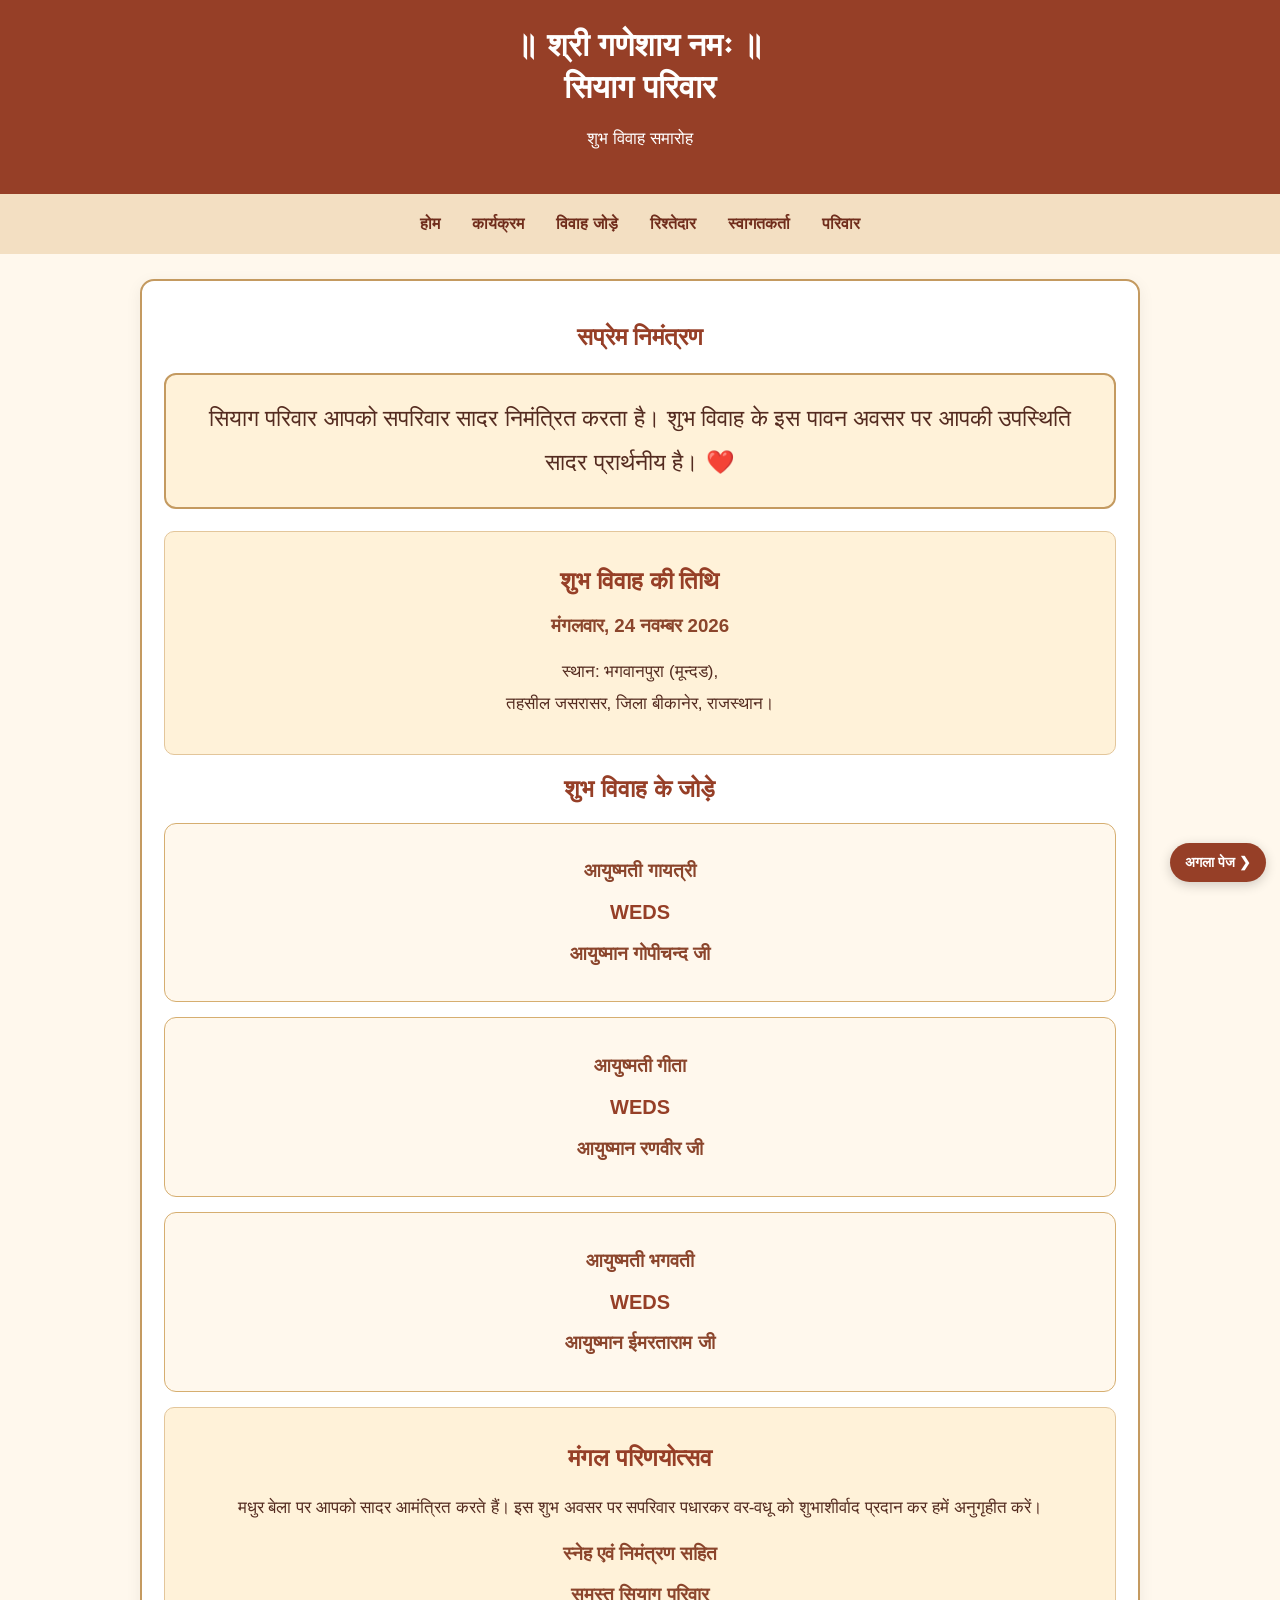
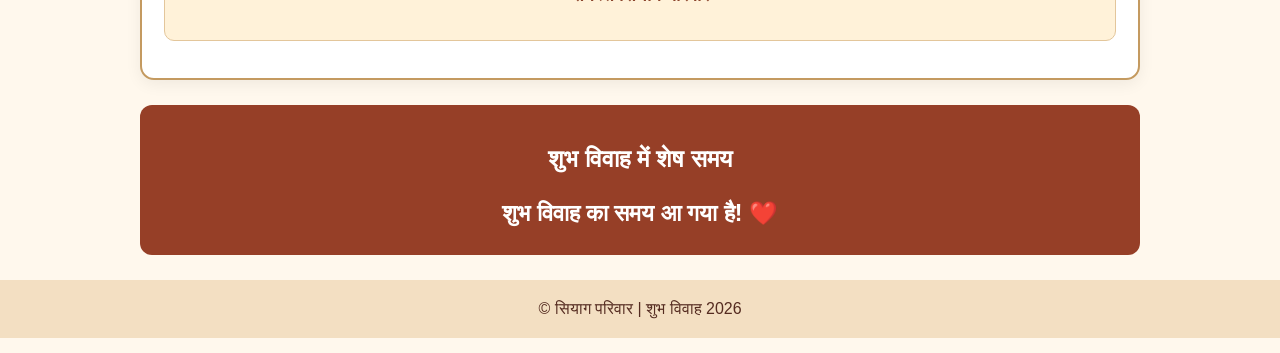
<file: index.html>
<!DOCTYPE html>
<html lang="hi">
<head>
<meta charset="UTF-8">
<meta name="viewport" content="width=device-width, initial-scale=1.0">
<title>सियाग परिवार - शुभ विवाह</title>
<link rel="stylesheet" href="style.css">
</head>
<body>

<header>
    <h1>॥ श्री गणेशाय नमः ॥</h1>
    <h1>सियाग परिवार</h1>
    <p>शुभ विवाह समारोह</p>
</header>

<nav>
    <a href="index.html">होम</a>
    <a href="events.html">कार्यक्रम</a>
    <a href="couples.html">विवाह जोड़े</a>
    <a href="relatives.html">रिश्तेदार</a>
    <a href="visitors.html">स्वागतकर्ता</a>
    <a href="family.html">परिवार</a>
</nav>

<main class="container">

    <h2>सप्रेम निमंत्रण</h2>

    <div class="personal-greeting" id="personalGreeting">
        सियाग परिवार आपको सपरिवार सादर निमंत्रित करता है।
        शुभ विवाह के इस पावन अवसर पर आपकी उपस्थिति सादर प्रार्थनीय है। ❤️
    </div>

    <div class="card" style="text-align:center;">
        <h2>शुभ विवाह की तिथि</h2>
        <h3>मंगलवार, 24 नवम्बर 2026</h3>
        <p>
            स्थान: भगवानपुरा (मून्दड),<br>
            तहसील जसरासर, जिला बीकानेर, राजस्थान।
        </p>
    </div>

    <h2>शुभ विवाह के जोड़े</h2>

    <div class="couple-card">
        <h3>आयुष्मती गायत्री</h3>
        <div class="weds">WEDS</div>
        <h3>आयुष्मान गोपीचन्द जी</h3>
    </div>

    <div class="couple-card">
        <h3>आयुष्मती गीता</h3>
        <div class="weds">WEDS</div>
        <h3>आयुष्मान रणवीर जी</h3>
    </div>

    <div class="couple-card">
        <h3>आयुष्मती भगवती</h3>
        <div class="weds">WEDS</div>
        <h3>आयुष्मान ईमरताराम जी</h3>
    </div>

    <div class="card" style="text-align:center;">
        <h2>मंगल परिणयोत्सव</h2>
        <p>
            मधुर बेला पर आपको सादर आमंत्रित करते हैं।
            इस शुभ अवसर पर सपरिवार पधारकर
            वर-वधू को शुभाशीर्वाद प्रदान कर हमें अनुगृहीत करें।
        </p>
        <h3>स्नेह एवं निमंत्रण सहित</h3>
        <h3>समस्त सियाग परिवार</h3>
    </div>

</main>

<div class="page-navigation">
    <a href="events.html" class="next-page">अगला पेज ❯</a>
</div>

<section class="countdown">
    <h2>शुभ विवाह में शेष समय</h2>
    <div id="timer">समय गणना हो रही है...</div>
</section>

<footer>© सियाग परिवार | शुभ विवाह 2026</footer>

<script src="script.js"></script>
</body>
</html>
</file>
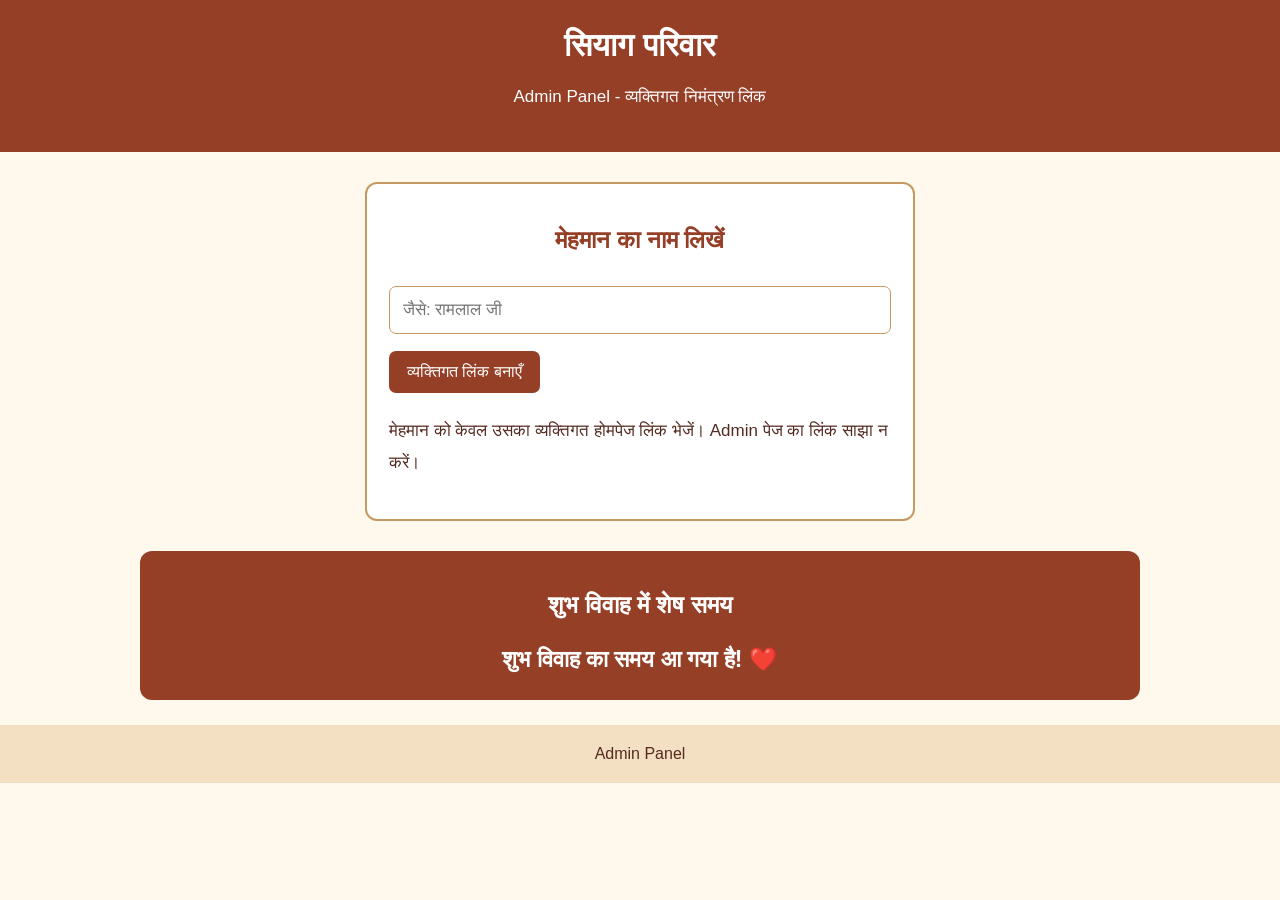
<file: admin.html>
<!DOCTYPE html>
<html lang="hi">
<head>
<meta charset="UTF-8">
<meta name="viewport" content="width=device-width, initial-scale=1.0">
<title>Wedding Admin Panel</title>
<link rel="stylesheet" href="style.css">
</head>
<body>

<header>
    <h1>सियाग परिवार</h1>
    <p>Admin Panel - व्यक्तिगत निमंत्रण लिंक</p>
</header>

<main class="admin-box">

    <h2>मेहमान का नाम लिखें</h2>

    <input
        type="text"
        id="guestName"
        placeholder="जैसे: रामलाल जी"
        autocomplete="off"
    >

    <button onclick="makeInvitation()">
        व्यक्तिगत लिंक बनाएँ
    </button>

    <div class="card" id="result">

        <h3>आपका निमंत्रण लिंक तैयार है!</h3>

        <p id="generatedLink"></p>

        <button onclick="copyInvitationLink()">
            लिंक कॉपी करें
        </button>

        <button onclick="shareOnWhatsApp()">
            WhatsApp पर भेजें
        </button>

    </div>

    <p>
        मेहमान को केवल उसका व्यक्तिगत होमपेज लिंक भेजें।
        Admin पेज का लिंक साझा न करें।
    </p>

</main>

<section class="countdown">
    <h2>शुभ विवाह में शेष समय</h2>
    <div id="timer"></div>
</section>

<footer>Admin Panel</footer>

<script src="script.js"></script>
</body>
</html>
</file>
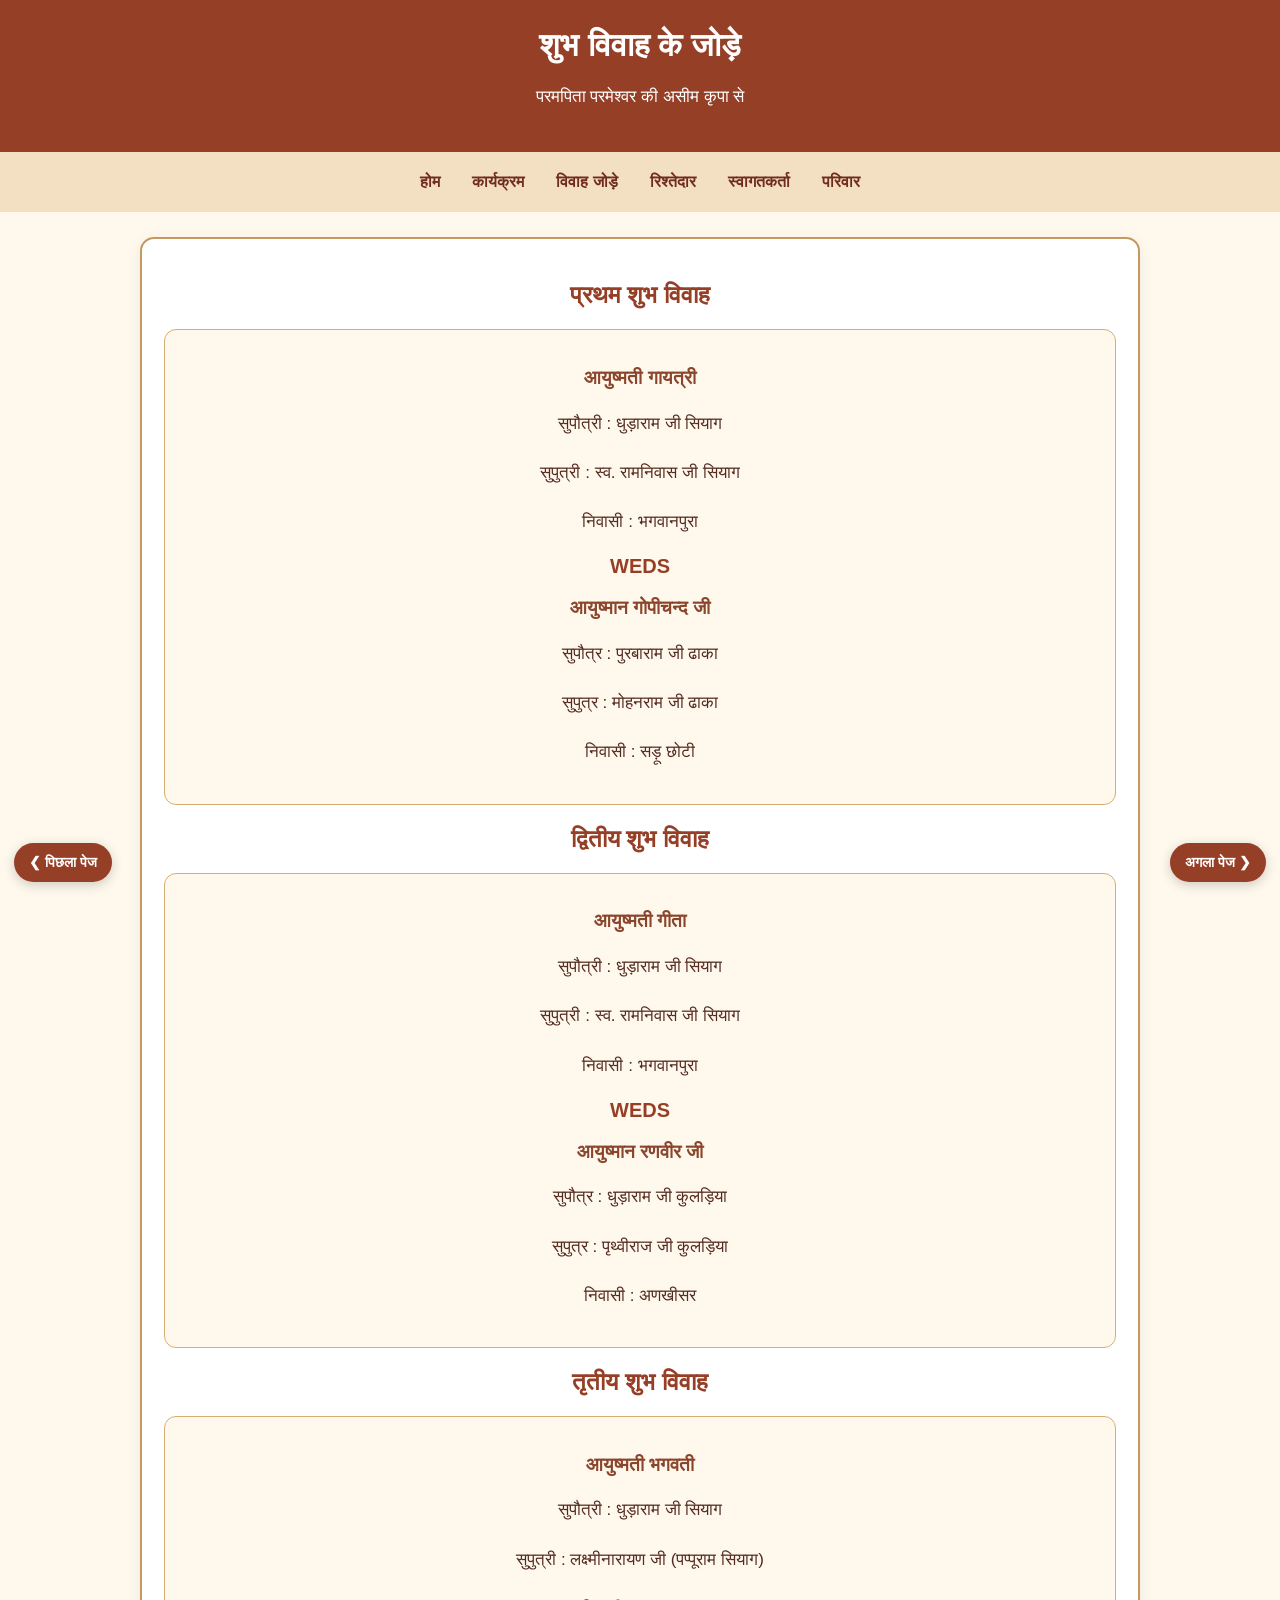
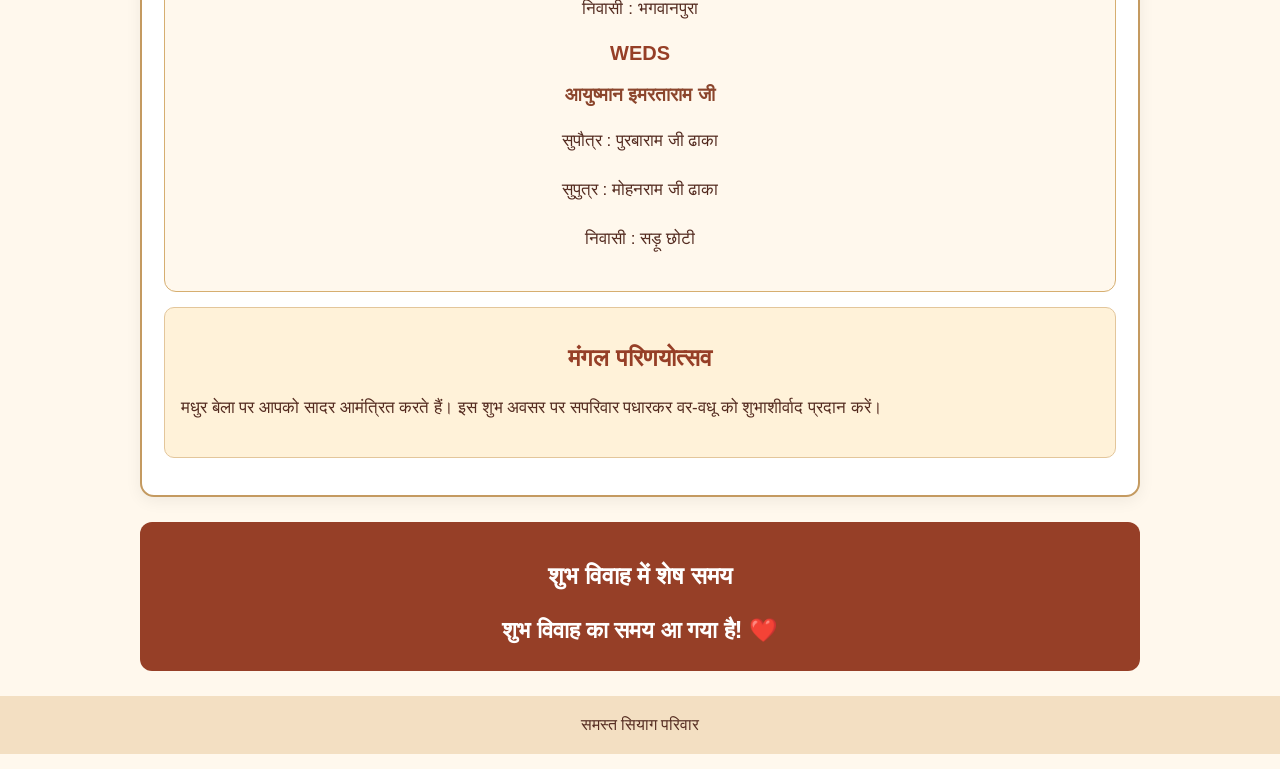
<file: couples.html>
<!DOCTYPE html>
<html lang="hi">
<head>
<meta charset="UTF-8">
<meta name="viewport" content="width=device-width, initial-scale=1.0">
<title>विवाह के जोड़े</title>
<link rel="stylesheet" href="style.css">
</head>
<body>

<header>
    <h1>शुभ विवाह के जोड़े</h1>
    <p>परमपिता परमेश्वर की असीम कृपा से</p>
</header>

<nav>
    <a href="index.html">होम</a>
    <a href="events.html">कार्यक्रम</a>
    <a href="couples.html">विवाह जोड़े</a>
    <a href="relatives.html">रिश्तेदार</a>
    <a href="visitors.html">स्वागतकर्ता</a>
    <a href="family.html">परिवार</a>
</nav>

<main class="container">

    <h2>प्रथम शुभ विवाह</h2>

    <div class="couple-card">
        <h3>आयुष्मती गायत्री</h3>
        <p>सुपौत्री : धुड़ाराम जी सियाग</p>
        <p>सुपुत्री : स्व. रामनिवास जी सियाग</p>
        <p>निवासी : भगवानपुरा</p>

        <div class="weds">WEDS</div>

        <h3>आयुष्मान गोपीचन्द जी</h3>
        <p>सुपौत्र : पुरबाराम जी ढाका</p>
        <p>सुपुत्र : मोहनराम जी ढाका</p>
        <p>निवासी : सड़ू छोटी</p>
    </div>

    <h2>द्वितीय शुभ विवाह</h2>

    <div class="couple-card">
        <h3>आयुष्मती गीता</h3>
        <p>सुपौत्री : धुड़ाराम जी सियाग</p>
        <p>सुपुत्री : स्व. रामनिवास जी सियाग</p>
        <p>निवासी : भगवानपुरा</p>

        <div class="weds">WEDS</div>

        <h3>आयुष्मान रणवीर जी</h3>
        <p>सुपौत्र : धुड़ाराम जी कुलड़िया</p>
        <p>सुपुत्र : पृथ्वीराज जी कुलड़िया</p>
        <p>निवासी : अणखीसर</p>
    </div>

    <h2>तृतीय शुभ विवाह</h2>

    <div class="couple-card">
        <h3>आयुष्मती भगवती</h3>
        <p>सुपौत्री : धुड़ाराम जी सियाग</p>
        <p>सुपुत्री : लक्ष्मीनारायण जी (पप्पूराम सियाग)</p>
        <p>निवासी : भगवानपुरा</p>

        <div class="weds">WEDS</div>

        <h3>आयुष्मान इमरताराम जी</h3>
        <p>सुपौत्र : पुरबाराम जी ढाका</p>
        <p>सुपुत्र : मोहनराम जी ढाका</p>
        <p>निवासी : सड़ू छोटी</p>
    </div>

    <div class="card">
        <h2>मंगल परिणयोत्सव</h2>
        <p>
            मधुर बेला पर आपको सादर आमंत्रित करते हैं।
            इस शुभ अवसर पर सपरिवार पधारकर
            वर-वधू को शुभाशीर्वाद प्रदान करें।
        </p>
    </div>

</main>

<div class="page-navigation">
    <a href="events.html" class="previous-page">❮ पिछला पेज</a>
    <a href="relatives.html" class="next-page">अगला पेज ❯</a>
</div>

<section class="countdown">
    <h2>शुभ विवाह में शेष समय</h2>
    <div id="timer"></div>
</section>

<footer>समस्त सियाग परिवार</footer>
<script src="script.js"></script>
</body>
</html>
</file>
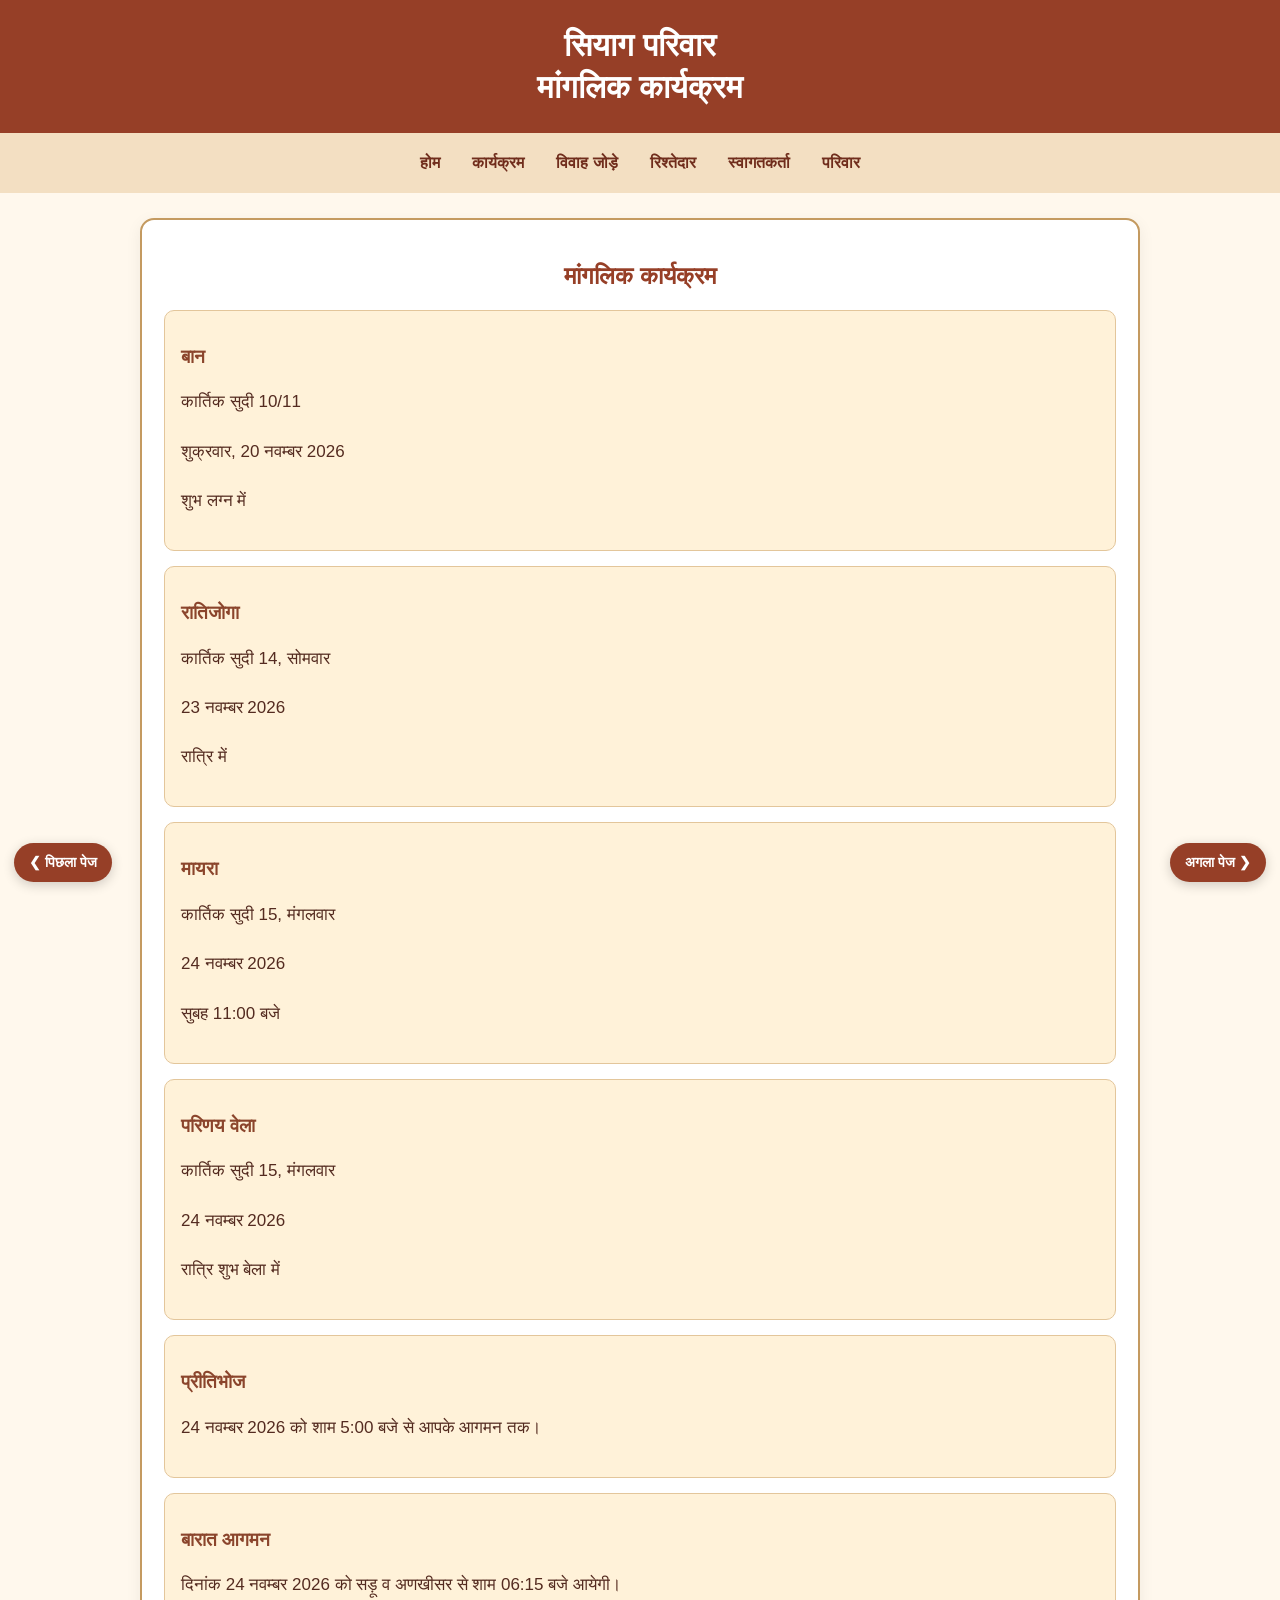
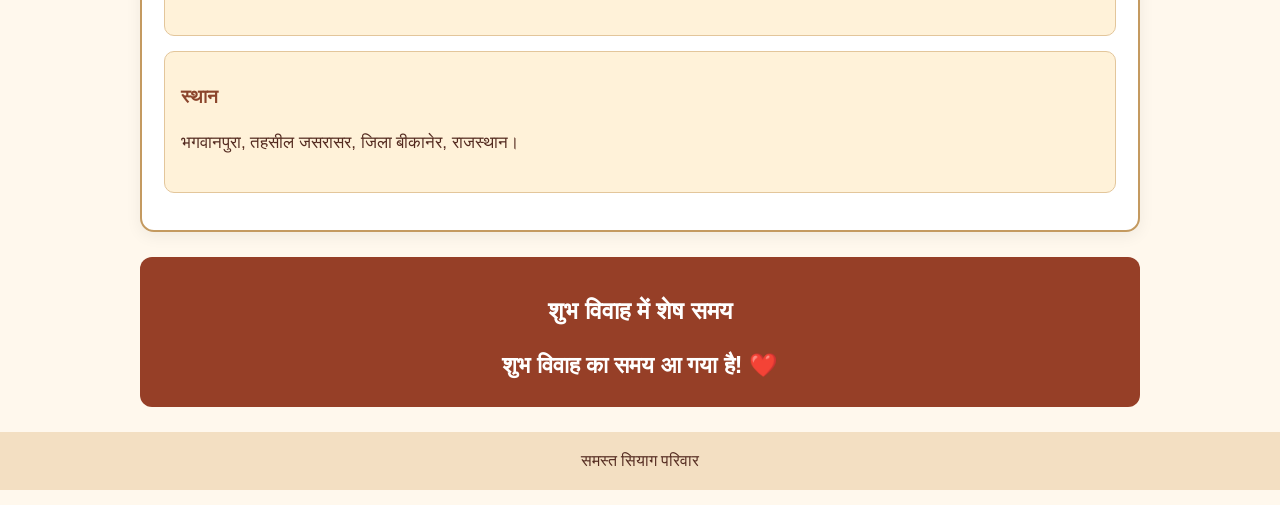
<file: events.html>
<!DOCTYPE html>
<html lang="hi">
<head>
<meta charset="UTF-8">
<meta name="viewport" content="width=device-width, initial-scale=1.0">
<title>मांगलिक कार्यक्रम</title>
<link rel="stylesheet" href="style.css">
</head>
<body>

<header>
    <h1>सियाग परिवार</h1>
    <h1>मांगलिक कार्यक्रम</h1>
</header>

<nav>
    <a href="index.html">होम</a>
    <a href="events.html">कार्यक्रम</a>
    <a href="couples.html">विवाह जोड़े</a>
    <a href="relatives.html">रिश्तेदार</a>
    <a href="visitors.html">स्वागतकर्ता</a>
    <a href="family.html">परिवार</a>
</nav>

<main class="container">

    <h2>मांगलिक कार्यक्रम</h2>

    <div class="card">
        <h3>बान</h3>
        <p>कार्तिक सुदी 10/11</p>
        <p>शुक्रवार, 20 नवम्बर 2026</p>
        <p>शुभ लग्न में</p>
    </div>

    <div class="card">
        <h3>रातिजोगा</h3>
        <p>कार्तिक सुदी 14, सोमवार</p>
        <p>23 नवम्बर 2026</p>
        <p>रात्रि में</p>
    </div>

    <div class="card">
        <h3>मायरा</h3>
        <p>कार्तिक सुदी 15, मंगलवार</p>
        <p>24 नवम्बर 2026</p>
        <p>सुबह 11:00 बजे</p>
    </div>

    <div class="card">
        <h3>परिणय वेला</h3>
        <p>कार्तिक सुदी 15, मंगलवार</p>
        <p>24 नवम्बर 2026</p>
        <p>रात्रि शुभ बेला में</p>
    </div>

    <div class="card">
        <h3>प्रीतिभोज</h3>
        <p>24 नवम्बर 2026 को शाम 5:00 बजे से आपके आगमन तक।</p>
    </div>

    <div class="card">
        <h3>बारात आगमन</h3>
        <p>
            दिनांक 24 नवम्बर 2026 को सड़ू व अणखीसर से
            शाम 06:15 बजे आयेगी।
        </p>
    </div>

    <div class="card">
        <h3>स्थान</h3>
        <p>भगवानपुरा, तहसील जसरासर, जिला बीकानेर, राजस्थान।</p>
    </div>

</main>

<div class="page-navigation">
    <a href="index.html" class="previous-page">❮ पिछला पेज</a>
    <a href="couples.html" class="next-page">अगला पेज ❯</a>
</div>

<section class="countdown">
    <h2>शुभ विवाह में शेष समय</h2>
    <div id="timer"></div>
</section>

<footer>समस्त सियाग परिवार</footer>
<script src="script.js"></script>
</body>
</html>
</file>
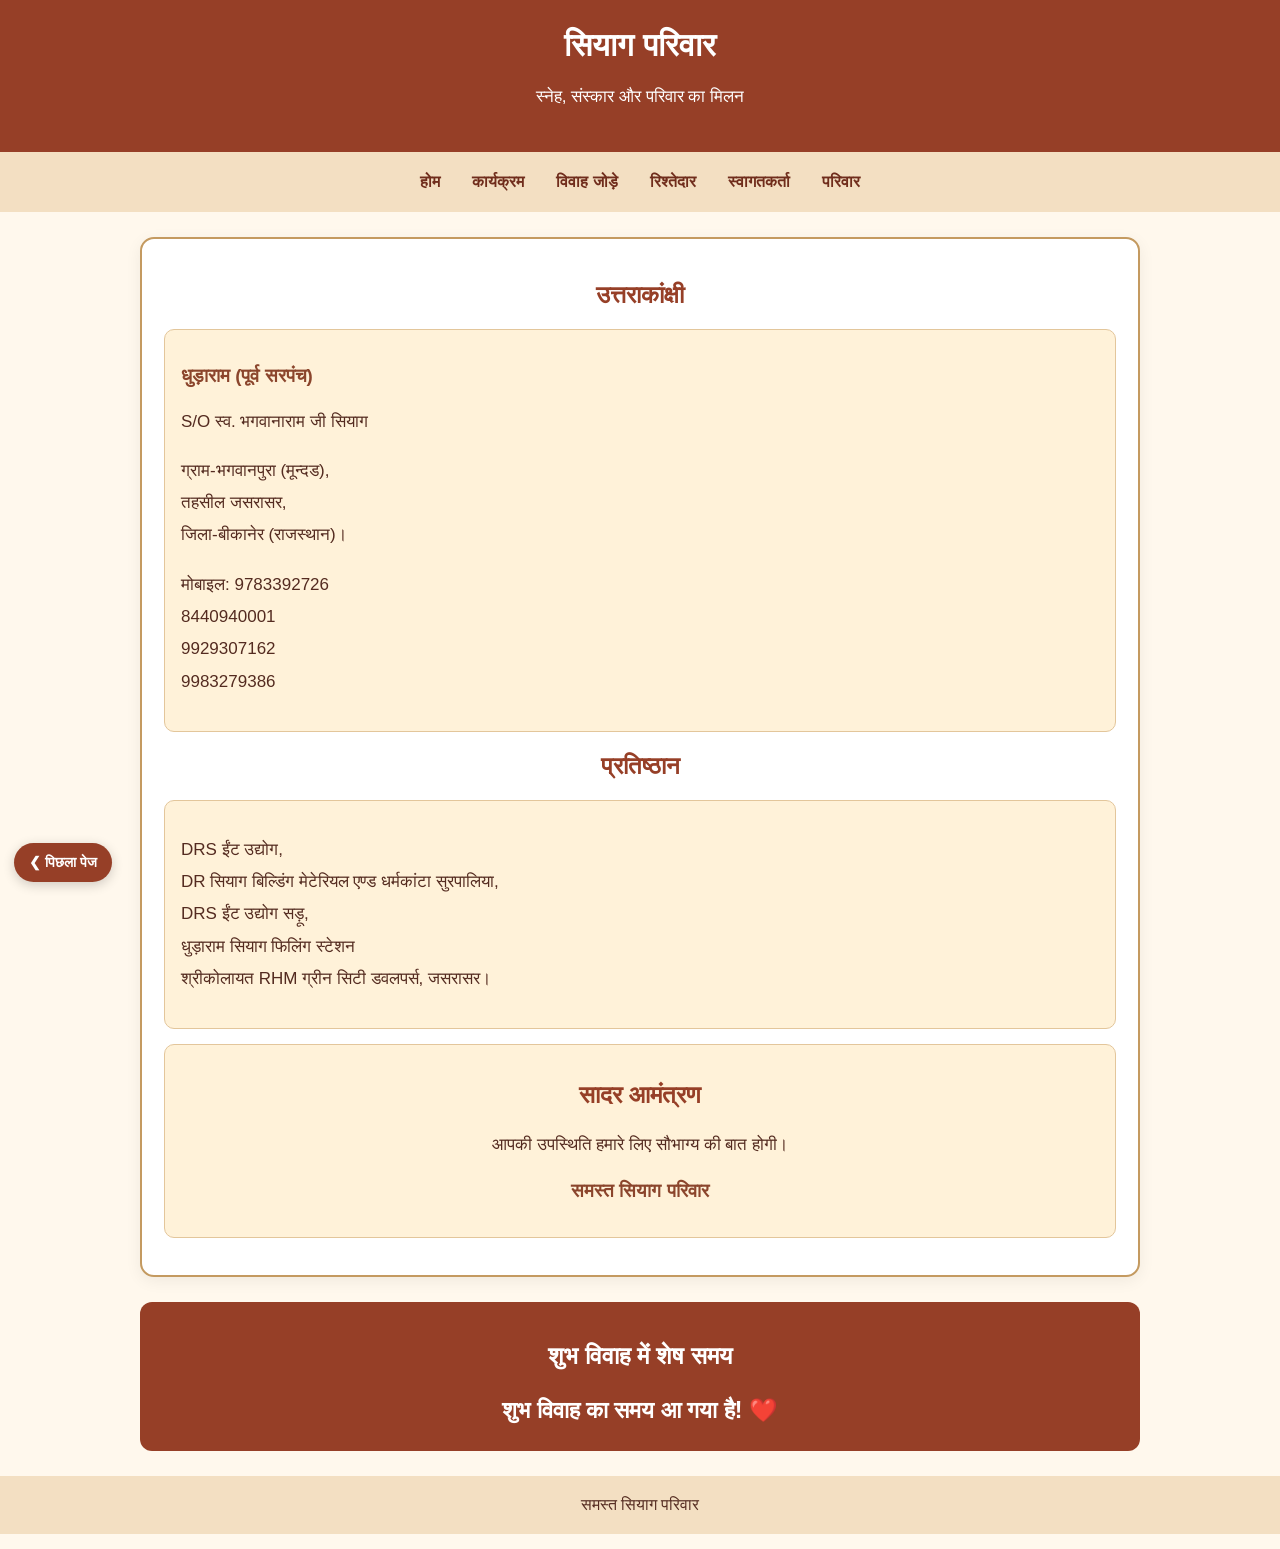
<file: family.html>
<!DOCTYPE html>
<html lang="hi">
<head>
<meta charset="UTF-8">
<meta name="viewport" content="width=device-width, initial-scale=1.0">
<title>सियाग परिवार परिचय</title>
<link rel="stylesheet" href="style.css">
</head>
<body>

<header>
    <h1>सियाग परिवार</h1>
    <p>स्नेह, संस्कार और परिवार का मिलन</p>
</header>

<nav>
    <a href="index.html">होम</a>
    <a href="events.html">कार्यक्रम</a>
    <a href="couples.html">विवाह जोड़े</a>
    <a href="relatives.html">रिश्तेदार</a>
    <a href="visitors.html">स्वागतकर्ता</a>
    <a href="family.html">परिवार</a>
</nav>

<main class="container">

    <h2>उत्तराकांक्षी</h2>

    <div class="card">
        <h3>धुड़ाराम (पूर्व सरपंच)</h3>
        <p>
            S/O स्व. भगवानाराम जी सियाग
        </p>
        <p>
            ग्राम-भगवानपुरा (मून्दड),<br>
            तहसील जसरासर,<br>
            जिला-बीकानेर (राजस्थान)।
        </p>
        <p>
            मोबाइल: 9783392726<br>
            8440940001<br>
            9929307162<br>
            9983279386
        </p>
    </div>

    <h2>प्रतिष्ठान</h2>

    <div class="card">
        <p>
            DRS ईंट उद्योग,<br>
            DR सियाग बिल्डिंग मेटेरियल एण्ड धर्मकांटा
            सुरपालिया,<br>
            DRS ईंट उद्योग सड़ू,<br>
            धुड़ाराम सियाग फिलिंग स्टेशन<br>
            श्रीकोलायत RHM ग्रीन सिटी डवलपर्स, जसरासर।
        </p>
    </div>

    

    <div class="card" style="text-align:center;">
        <h2>सादर आमंत्रण</h2>
        <p>
            आपकी उपस्थिति हमारे लिए सौभाग्य की बात होगी।
        </p>
        <h3>समस्त सियाग परिवार</h3>
    </div>

</main>

<div class="page-navigation">
    <a href="visitors.html" class="previous-page">❮ पिछला पेज</a>
</div>

<section class="countdown">
    <h2>शुभ विवाह में शेष समय</h2>
    <div id="timer"></div>
</section>

<footer>समस्त सियाग परिवार</footer>
<script src="script.js"></script>
</body>
</html>
</file>
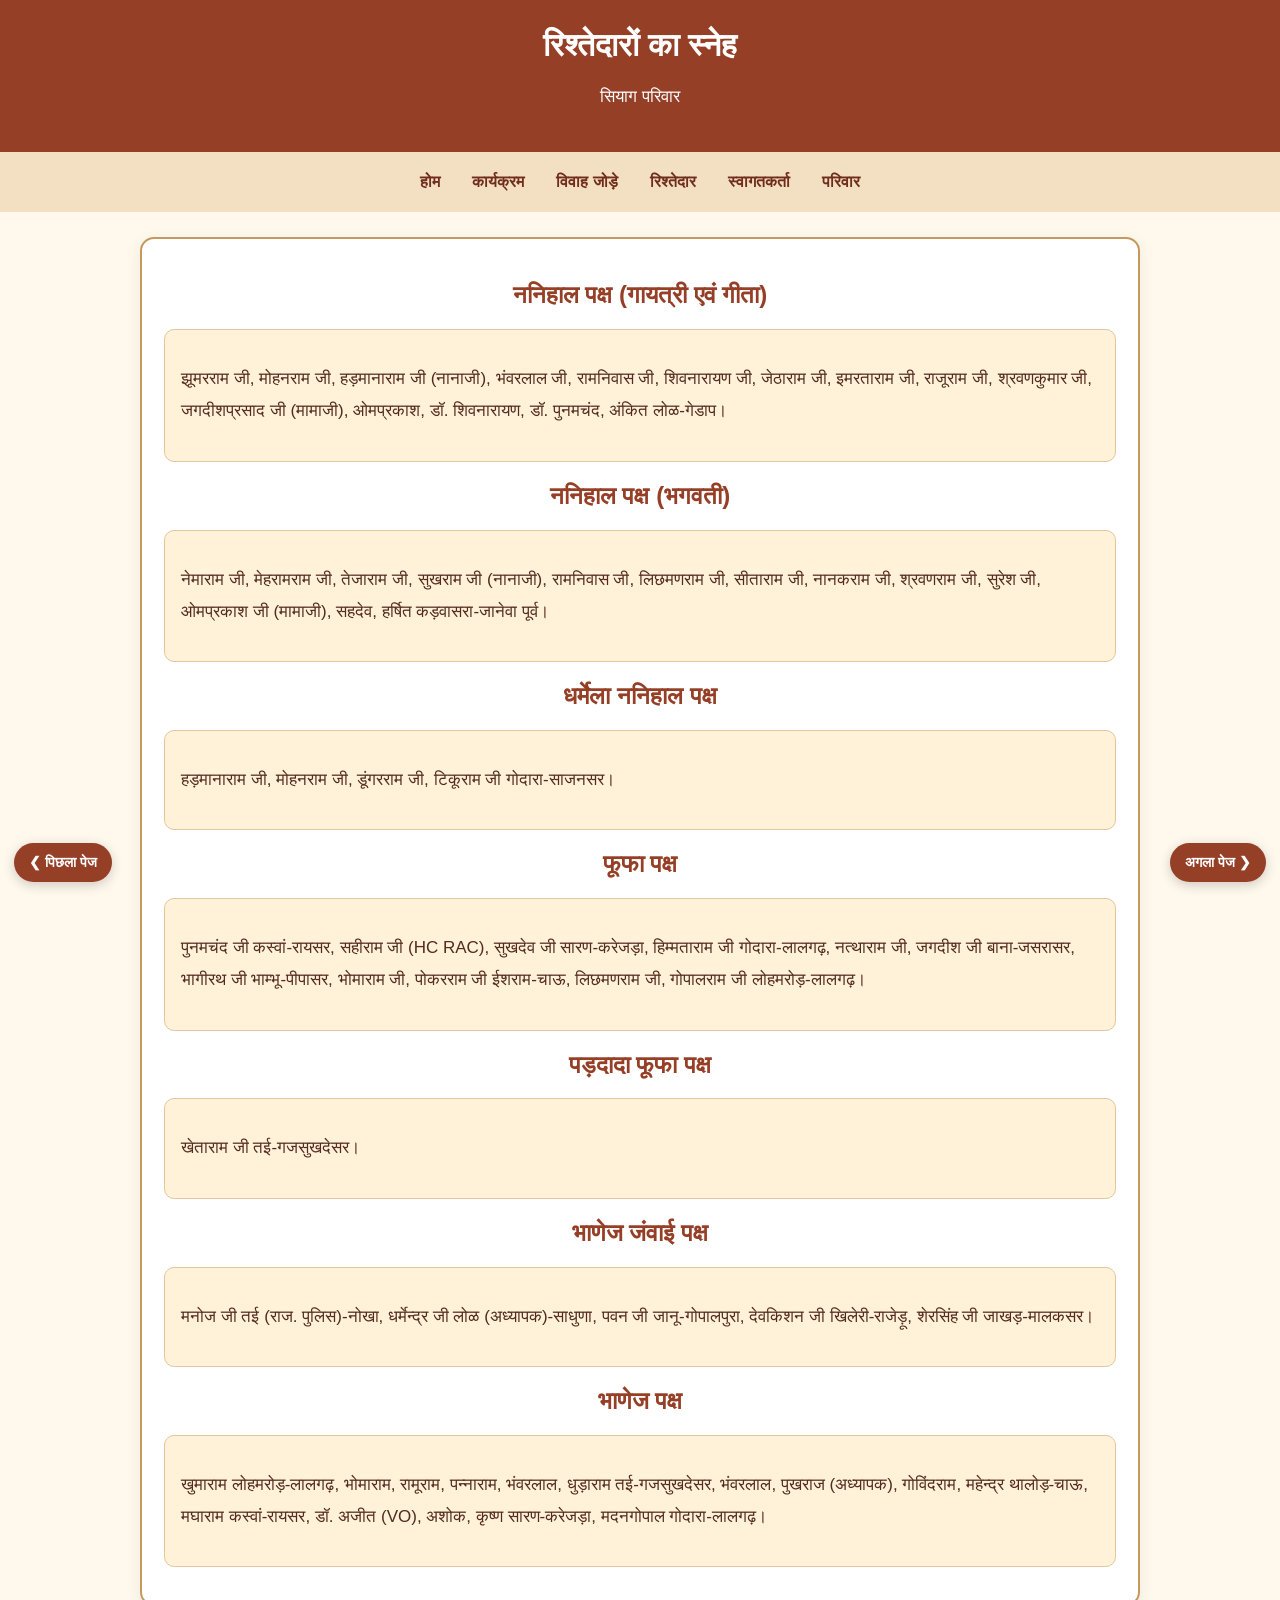
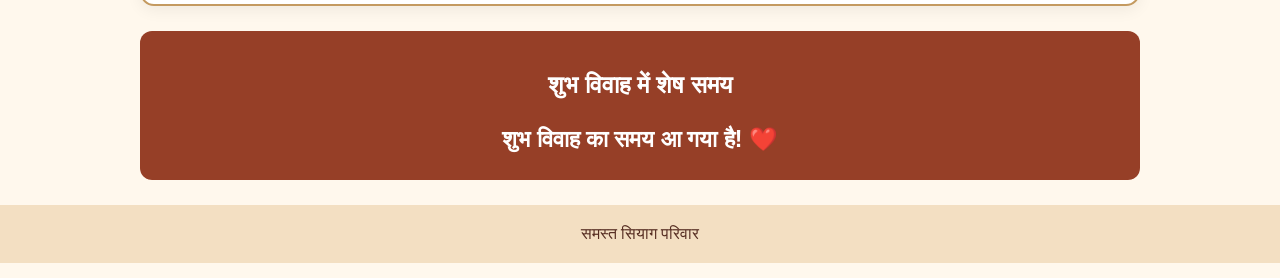
<file: relatives.html>
<!DOCTYPE html>
<html lang="hi">
<head>
<meta charset="UTF-8">
<meta name="viewport" content="width=device-width, initial-scale=1.0">
<title>रिश्तेदारों का विवरण</title>
<link rel="stylesheet" href="style.css">
</head>
<body>

<header>
    <h1>रिश्तेदारों का स्नेह</h1>
    <p>सियाग परिवार</p>
</header>

<nav>
    <a href="index.html">होम</a>
    <a href="events.html">कार्यक्रम</a>
    <a href="couples.html">विवाह जोड़े</a>
    <a href="relatives.html">रिश्तेदार</a>
    <a href="visitors.html">स्वागतकर्ता</a>
    <a href="family.html">परिवार</a>
</nav>

<main class="container">

    <h2>ननिहाल पक्ष (गायत्री एवं गीता)</h2>
    <div class="card">
        <p>
            झूमरराम जी, मोहनराम जी, हड़मानाराम जी (नानाजी),
            भंवरलाल जी, रामनिवास जी, शिवनारायण जी,
            जेठाराम जी, इमरताराम जी, राजूराम जी,
            श्रवणकुमार जी, जगदीशप्रसाद जी (मामाजी),
            ओमप्रकाश, डॉ. शिवनारायण, डॉ. पुनमचंद,
            अंकित लोळ-गेडाप।
        </p>
    </div>

    <h2>ननिहाल पक्ष (भगवती)</h2>
    <div class="card">
        <p>
            नेमाराम जी, मेहरामराम जी, तेजाराम जी,
            सुखराम जी (नानाजी), रामनिवास जी,
            लिछमणराम जी, सीताराम जी, नानकराम जी,
            श्रवणराम जी, सुरेश जी, ओमप्रकाश जी (मामाजी),
            सहदेव, हर्षित कड़वासरा-जानेवा पूर्व।
        </p>
    </div>

    <h2>धर्मेला ननिहाल पक्ष</h2>
    <div class="card">
        <p>
            हड़मानाराम जी, मोहनराम जी,
            डूंगरराम जी, टिकूराम जी गोदारा-साजनसर।
        </p>
    </div>

    <h2>फूफा पक्ष</h2>
    <div class="card">
        <p>
            पुनमचंद जी कस्वां-रायसर,
            सहीराम जी (HC RAC),
            सुखदेव जी सारण-करेजड़ा,
            हिम्मताराम जी गोदारा-लालगढ़,
            नत्थाराम जी, जगदीश जी बाना-जसरासर,
            भागीरथ जी भाम्भू-पीपासर,
            भोमाराम जी, पोकरराम जी ईशराम-चाऊ,
            लिछमणराम जी, गोपालराम जी लोहमरोड़-लालगढ़।
        </p>
    </div>

    <h2>पड़दादा फूफा पक्ष</h2>
    <div class="card">
        <p>खेताराम जी तई-गजसुखदेसर।</p>
    </div>

    <h2>भाणेज जंवाई पक्ष</h2>
    <div class="card">
        <p>
            मनोज जी तई (राज. पुलिस)-नोखा,
            धर्मेन्द्र जी लोळ (अध्यापक)-साधुणा,
            पवन जी जानू-गोपालपुरा,
            देवकिशन जी खिलेरी-राजेड़ू,
            शेरसिंह जी जाखड़-मालकसर।
        </p>
    </div>

    <h2>भाणेज पक्ष</h2>
    <div class="card">
        <p>
            खुमाराम लोहमरोड़-लालगढ़, भोमाराम,
            रामूराम, पन्नाराम, भंवरलाल,
            धुड़ाराम तई-गजसुखदेसर, भंवरलाल,
            पुखराज (अध्यापक), गोविंदराम,
            महेन्द्र थालोड़-चाऊ, मघाराम कस्वां-रायसर,
            डॉ. अजीत (VO), अशोक, कृष्ण सारण-करेजड़ा,
            मदनगोपाल गोदारा-लालगढ़।
        </p>
    </div>

</main>

<div class="page-navigation">
    <a href="couples.html" class="previous-page">❮ पिछला पेज</a>
    <a href="visitors.html" class="next-page">अगला पेज ❯</a>
</div>

<section class="countdown">
    <h2>शुभ विवाह में शेष समय</h2>
    <div id="timer"></div>
</section>

<footer>समस्त सियाग परिवार</footer>
<script src="script.js"></script>
</body>
</html>
</file>
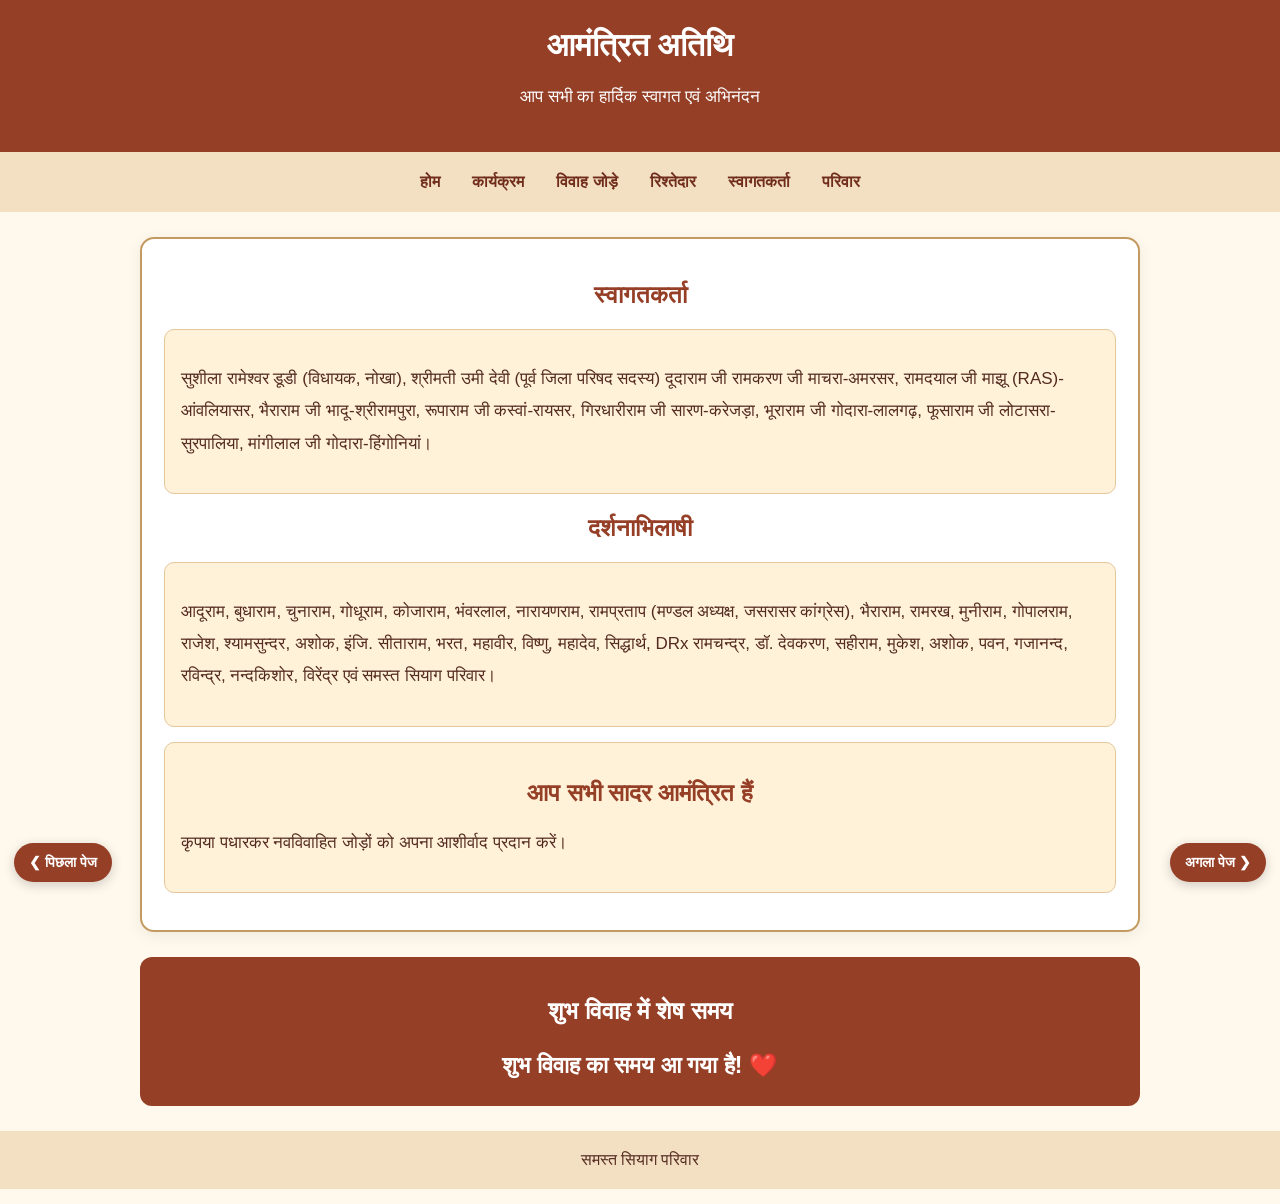
<file: visitors.html>
<!DOCTYPE html>
<html lang="hi">
<head>
<meta charset="UTF-8">
<meta name="viewport" content="width=device-width, initial-scale=1.0">
<title>आमंत्रित अतिथि</title>
<link rel="stylesheet" href="style.css">
</head>
<body>

<header>
    <h1>आमंत्रित अतिथि</h1>
    <p>आप सभी का हार्दिक स्वागत एवं अभिनंदन</p>
</header>

<nav>
    <a href="index.html">होम</a>
    <a href="events.html">कार्यक्रम</a>
    <a href="couples.html">विवाह जोड़े</a>
    <a href="relatives.html">रिश्तेदार</a>
    <a href="visitors.html">स्वागतकर्ता</a>
    <a href="family.html">परिवार</a>
</nav>

<main class="container">

    <h2>स्वागतकर्ता</h2>

    <div class="card">
        <p>
            सुशीला रामेश्वर डूडी (विधायक, नोखा),
            श्रीमती उमी देवी (पूर्व जिला परिषद सदस्य)
            दूदाराम जी रामकरण जी माचरा-अमरसर,
            रामदयाल जी माझू (RAS)-आंवलियासर,
            भैराराम जी भादू-श्रीरामपुरा,
            रूपाराम जी कस्वां-रायसर,
            गिरधारीराम जी सारण-करेजड़ा,
            भूराराम जी गोदारा-लालगढ़,
            फूसाराम जी लोटासरा-सुरपालिया,
            मांगीलाल जी गोदारा-हिंगोनियां।
        </p>
    </div>

    <h2>दर्शनाभिलाषी</h2>

    <div class="card">
        <p>
            आदूराम, बुधाराम, चुनाराम, गोधूराम,
            कोजाराम, भंवरलाल, नारायणराम,
            रामप्रताप (मण्डल अध्यक्ष, जसरासर कांग्रेस),
            भैराराम, रामरख, मुनीराम, गोपालराम,
            राजेश, श्यामसुन्दर, अशोक, इंजि. सीताराम,
            भरत, महावीर, विष्णु, महादेव, सिद्धार्थ,
            DRx रामचन्द्र, डॉ. देवकरण, सहीराम,
            मुकेश, अशोक, पवन, गजानन्द, रविन्द्र,
            नन्दकिशोर, विरेंद्र एवं समस्त सियाग परिवार।
        </p>
    </div>

    <div class="card">
        <h2>आप सभी सादर आमंत्रित हैं</h2>
        <p>
            कृपया पधारकर नवविवाहित जोड़ों को
            अपना आशीर्वाद प्रदान करें।
        </p>
    </div>

</main>

<div class="page-navigation">
    <a href="relatives.html" class="previous-page">❮ पिछला पेज</a>
    <a href="family.html" class="next-page">अगला पेज ❯</a>
</div>

<section class="countdown">
    <h2>शुभ विवाह में शेष समय</h2>
    <div id="timer"></div>
</section>

<footer>समस्त सियाग परिवार</footer>
<script src="script.js"></script>
</body>
</html>
</file>
<file: style.css>
* {
    box-sizing: border-box;
}

body {
    margin: 0;
    font-family: Arial, "Noto Sans Devanagari", sans-serif;
    background: #fff8ed;
    color: #542b20;
    padding-bottom: 15px;
}

header {
    text-align: center;
    background: #963f27;
    color: white;
    padding: 22px 12px;
}

header h1 {
    margin: 5px;
}

nav {
    display: flex;
    flex-wrap: wrap;
    justify-content: center;
    gap: 8px;
    padding: 12px;
    background: #f3dfc2;
}

nav a {
    text-decoration: none;
    color: #702d1c;
    padding: 9px 12px;
    border-radius: 6px;
    font-weight: bold;
}

nav a:hover {
    background: #963f27;
    color: white;
}

.container {
    max-width: 1000px;
    margin: 25px auto;
    padding: 22px;
    background: white;
    border: 2px solid #c49a60;
    border-radius: 14px;
    box-shadow: 0 4px 16px #00000010;
}

h2 {
    text-align: center;
    color: #963f27;
}

h3 {
    color: #8b452c;
}

p, li {
    font-size: 17px;
    line-height: 1.9;
}

.card {
    background: #fff2d9;
    border: 1px solid #e3c69b;
    border-radius: 10px;
    padding: 16px;
    margin: 15px 0;
}

.personal-greeting {
    background: #fff2d9;
    border: 2px double #c49a60;
    border-radius: 12px;
    padding: 22px;
    margin: 22px 0;
    text-align: center;
    font-size: 23px;
    line-height: 1.9;
}

.couple-card {
    text-align: center;
    padding: 18px;
    margin: 15px 0;
    background: #fff8ed;
    border: 1px solid #d6ae70;
    border-radius: 12px;
}

.weds {
    font-weight: bold;
    color: #963f27;
    font-size: 20px;
    margin: 8px;
}

.countdown {
    max-width: 1000px;
    margin: 25px auto;
    padding: 20px;
    text-align: center;
    background: #963f27;
    color: white;
    border-radius: 12px;
}

.countdown h2 {
    color: white;
}

#timer {
    font-size: 23px;
    font-weight: bold;
    line-height: 1.8;
}

.page-navigation {
    position: fixed;
    bottom: 18px;
    left: 0;
    right: 0;
    display: flex;
    justify-content: space-between;
    align-items: center;
    padding: 0 14px;
    z-index: 1000;
    pointer-events: none;
}

.page-navigation a {
    pointer-events: auto;
    display: inline-block;
    padding: 11px 15px;
    background: #963f27;
    color: white;
    text-decoration: none;
    font-weight: bold;
    font-size: 14px;
    border-radius: 25px;
    box-shadow: 0 3px 12px #00000030;
}

.page-navigation a:hover {
    background: #702d1c;
}

.previous-page {
    margin-right: auto;
}

.next-page {
    margin-left: auto;
}

footer {
    text-align: center;
    padding: 20px;
    background: #f3dfc2;
    margin-top: 25px;
}

.admin-box {
    max-width: 550px;
    margin: 30px auto;
    padding: 22px;
    background: white;
    border: 2px solid #c49a60;
    border-radius: 12px;
}

input {
    width: 100%;
    padding: 13px;
    margin: 12px 0;
    border: 1px solid #c49a60;
    border-radius: 7px;
    font-size: 17px;
}

button {
    background: #963f27;
    color: white;
    border: none;
    border-radius: 7px;
    padding: 12px 18px;
    font-size: 16px;
    cursor: pointer;
    margin: 5px 0;
}

button:hover {
    background: #702d1c;
}

#result {
    display: none;
    overflow-wrap: anywhere;
}

@media(max-width: 600px) {
    .container {
        margin: 12px;
        padding: 15px;
    }

    .personal-greeting {
        font-size: 19px;
    }

    #timer {
        font-size: 18px;
    }

    .page-navigation {
        bottom: 10px;
        padding: 0 8px;
    }

    .page-navigation a {
        font-size: 12px;
        padding: 10px 12px;
    }

    nav a {
        font-size: 13px;
    }
}
</file>
